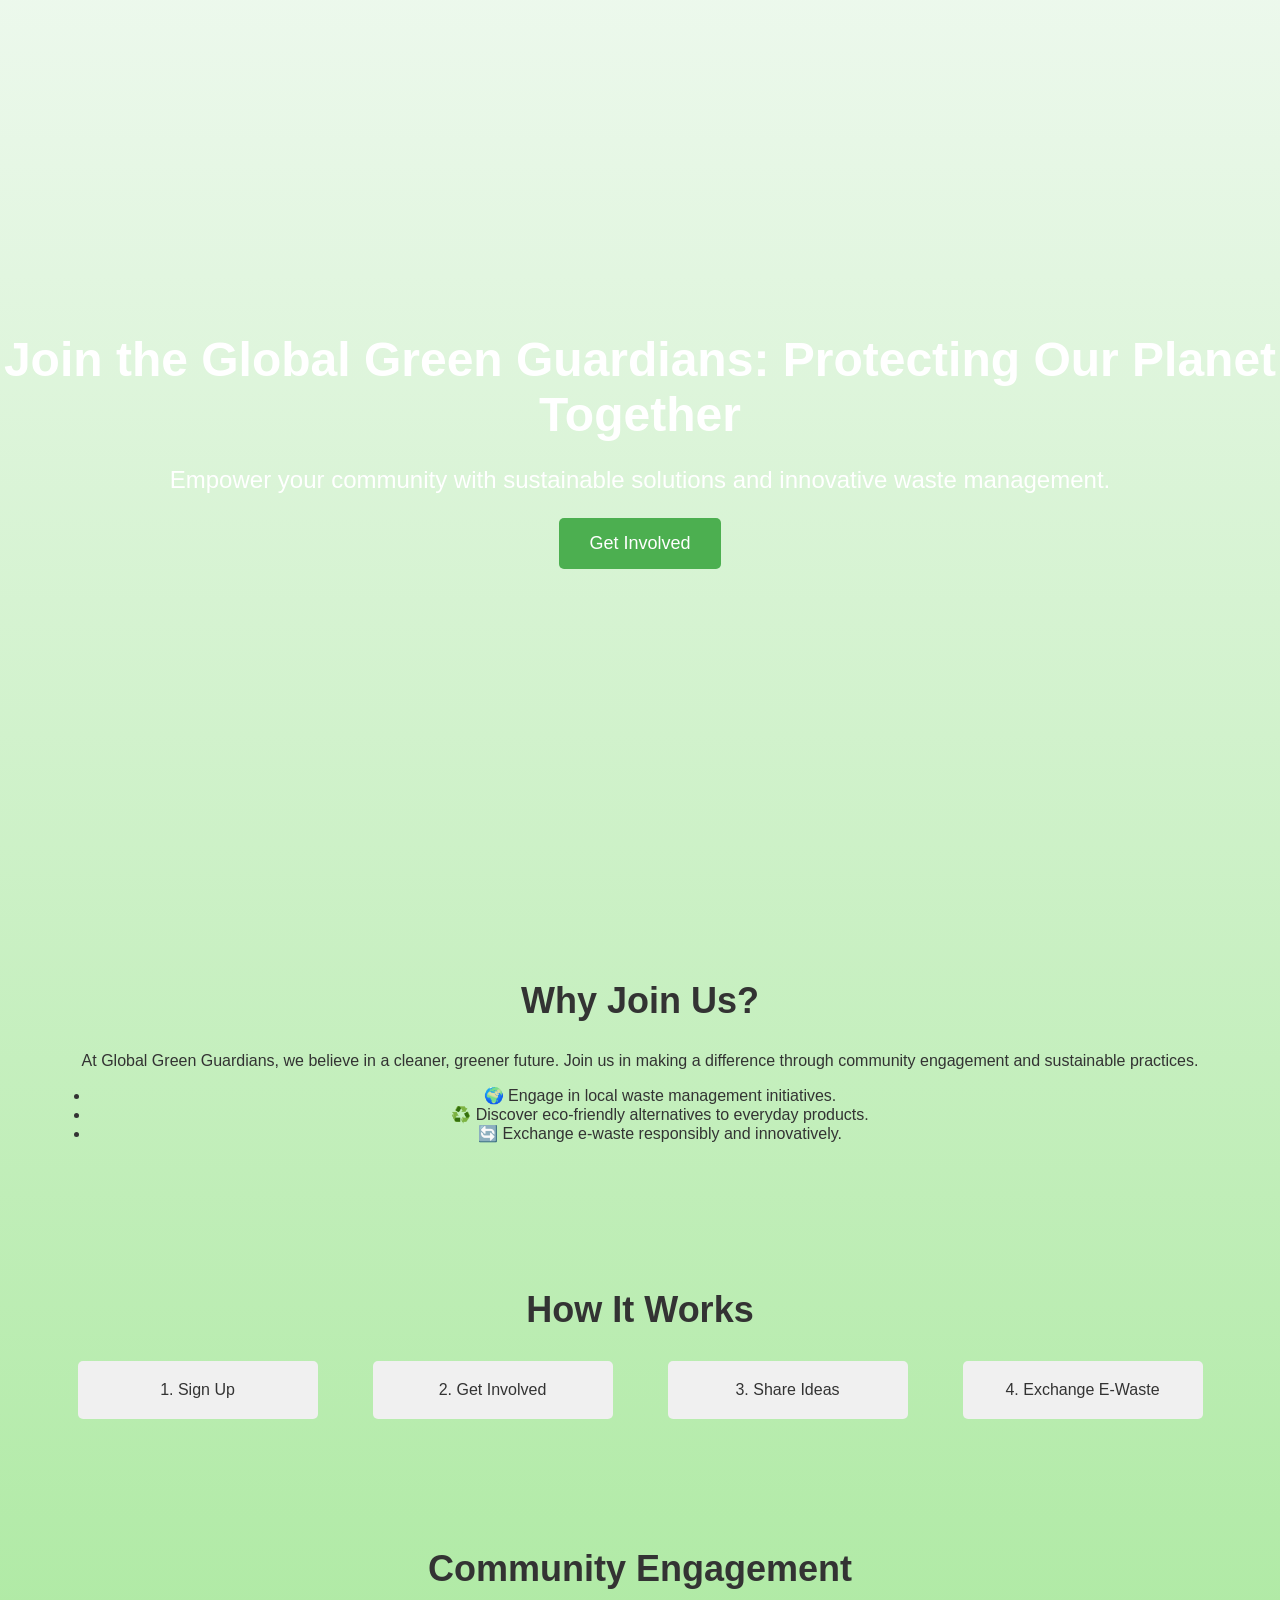
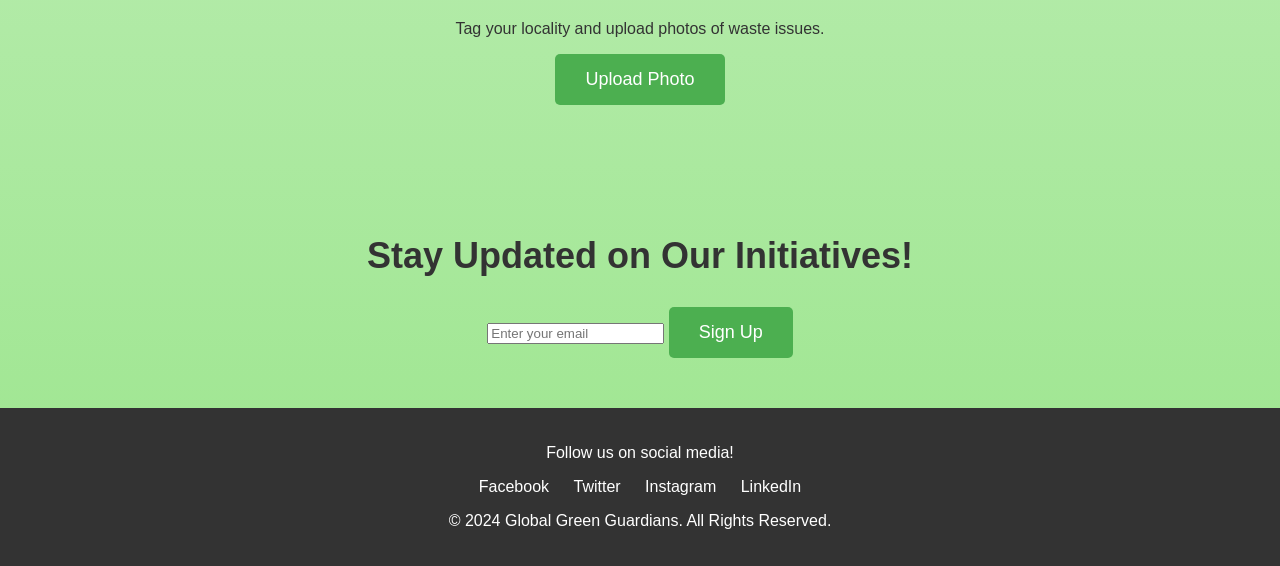
<file: index.html>
<!DOCTYPE html>
<html lang="en">
<head>
    <meta charset="UTF-8">
    <meta name="viewport" content="width=device-width, initial-scale=1.0">
    <link rel="stylesheet" href="style.css">
    <script src="script.js"></script>
    <title>Global Green Guardians</title>
</head>
<body>
    <header class="hero">
        <div class="hero-content">
            <h1>Join the Global Green Guardians: Protecting Our Planet Together</h1>
            <p>Empower your community with sustainable solutions and innovative waste management.</p>
            <button id="cta-button">Get Involved</button>
        </div>
    </header>

    <section class="value-proposition">
        <h2>Why Join Us?</h2>
        <p>At Global Green Guardians, we believe in a cleaner, greener future. Join us in making a difference through community engagement and sustainable practices.</p>
        <ul>
            <li>🌍 Engage in local waste management initiatives.</li>
            <li>♻️ Discover eco-friendly alternatives to everyday products.</li>
            <li>🔄 Exchange e-waste responsibly and innovatively.</li>
        </ul>
    </section>

    <section class="how-it-works">
        <h2>How It Works</h2>
        <div class="steps">
            <div class="step">1. Sign Up</div>
            <div class="step">2. Get Involved</div>
            <div class="step">3. Share Ideas</div>
            <div class="step">4. Exchange E-Waste</div>
        </div>
    </section>

    <section class="community-engagement">
        <h2>Community Engagement</h2>
        <p>Tag your locality and upload photos of waste issues.</p>
        <button id="upload-button">Upload Photo</button>
    </section>

    <section class="call-to-action">
        <h2>Stay Updated on Our Initiatives!</h2>
        <form id="signup-form">
            <input type="email" id="email" placeholder="Enter your email" required>
            <button type="submit">Sign Up</button>
        </form>
    </section>

    <footer>
        <p>Follow us on social media!</p>
        <div class="social-media">
            <a href="#">Facebook</a>
            <a href="#">Twitter</a>
            <a href="#">Instagram</a>
            <a href="#">LinkedIn</a>
        </div>
        <p>&copy; 2024 Global Green Guardians. All Rights Reserved.</p>
    </footer>

    <script src="script.js"></script>
</body>
</html>
</file>
<file: style.css>
body {
    font-family: 'Arial', sans-serif;
    margin: 0;
    padding: 0;
    color: #333;
    background-image: linear-gradient(to top, rgba(58, 204, 29, 0.5), rgba(70, 190, 70, 0.1));
}

.hero {
    background-image: url('https://media.licdn.com/dms/image/D4D12AQHiNSZooBufag/article-cover_image-shrink_720_1280/0/1705753433998?e=2147483647&v=beta&t=-_tGpKaHNCP0IEgzeOLNabFF5o4AKlXoZkL3lblaGhg'); /* Replace with a real image URL */
    background-size: cover;
    background-position: center;
    height: 100vh;
    display: flex;
    align-items: center;
    justify-content: center;
    text-align: center;
    color: white;
}

.hero-content h1 {
    font-size: 48px;
    margin: 0;
}

.hero-content p {
    font-size: 24px;
}

button {
    background-color: #4CAF50;
    color: white;
    border: none;
    padding: 15px 30px;
    font-size: 18px;
    cursor: pointer;
    border-radius: 5px;
}

.value-proposition, .how-it-works, .community-engagement, .call-to-action {
    padding: 50px;
    text-align: center;
}

.value-proposition h2, .how-it-works h2, .community-engagement h2, .call-to-action h2 {
    font-size: 36px;
}

.steps {
    display: flex;
    justify-content: space-around;
}

.step {
    background-color: #f0f0f0;
    padding: 20px;
    border-radius: 5px;
    width: 200px;
}

footer {
    background-color: #333;
    color: white;
    text-align: center;
    padding: 20px;
}

.social-media a {
    margin: 0 10px;
    color: white;
    text-decoration: none;
}
</file>
